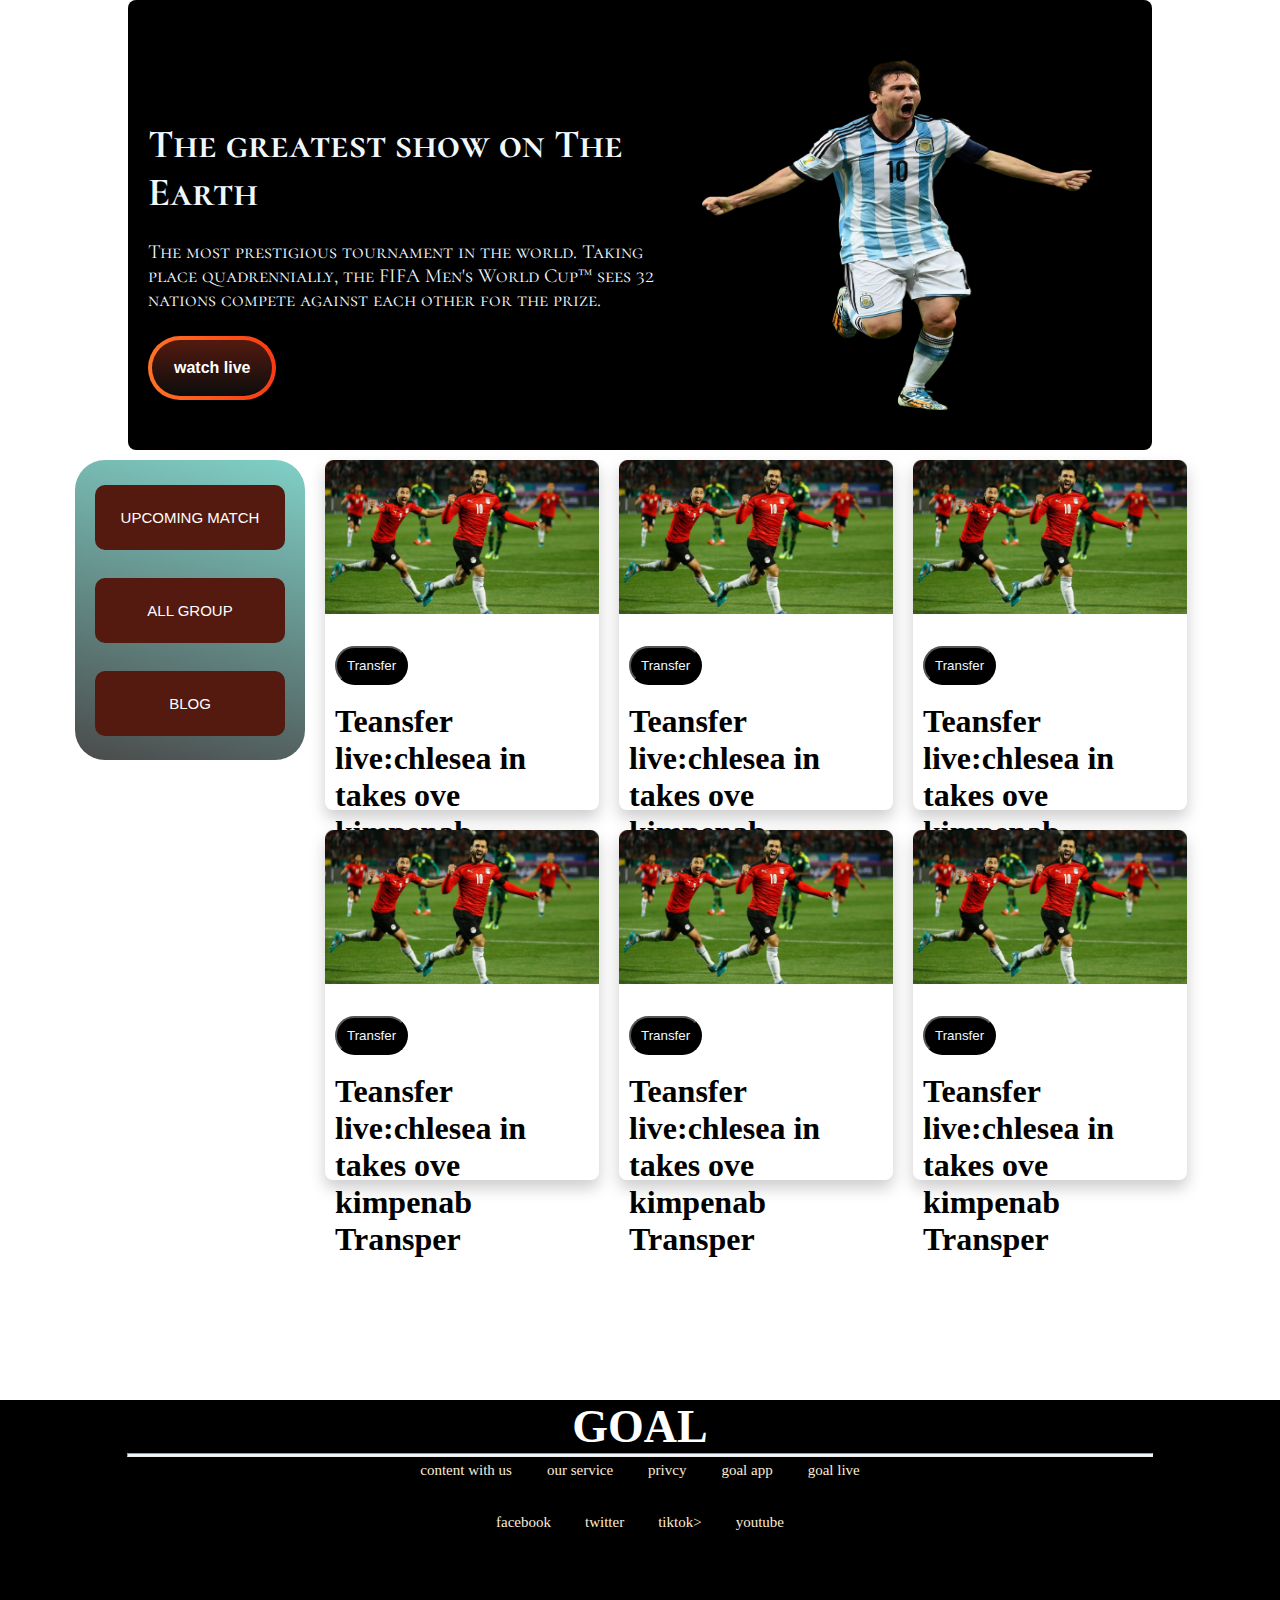
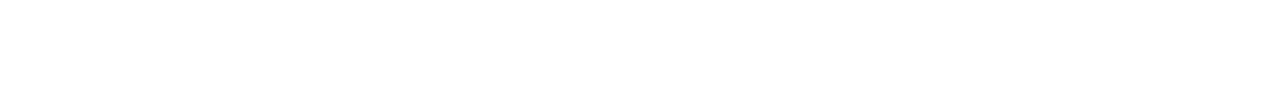
<file: index.html>
<!DOCTYPE html>
<html lang="en">

<head>
    <meta charset="UTF-8">
    <meta http-equiv="X-UA-Compatible" content="IE=edge">
    <meta name="viewport" content="width=device-width, initial-scale=1.0">
    <title>World Cop</title>
    <link rel="stylesheet" href="mobile.css" media="screen and (max-width: 480px)">
    <link rel="stylesheet" href="tablat.css" media="screen and (max-width:992px)">
    <link rel="stylesheet" href="style2.css">
    <link rel="preconnect" href="https://fonts.googleapis.com">
    <link rel="preconnect" href="https://fonts.gstatic.com">
    <link
        href="https://fonts.googleapis.com/css2?family=Cormorant+SC:wght@300;400;500;600&family=Edu+VIC+WA+NT+Beginner&family=IBM+Plex+Serif:ital,wght@1,500&family=Ibarra+Real+Nova:ital@1&display=swap"
        rel="stylesheet">
    <link rel=" stylesheet" href="https://cdnjs.cloudflare.com/ajax/libs/font-awesome/6.1.1/css/all.min.css"
        integrity="sha512-KfkfwYDsLkIlwQp6LFnl8zNdLGxu9YAA1QvwINks4PhcElQSvqcyVLLD9aMhXd13uQjoXtEKNosOWaZqXgel0g=="
        crossorigin="anonymous" referrerpolicy="no-referrer" />
</head>

<body>

    <section class="full">

        <div class="latter">
            <h1>The greatest show on The Earth</h1><br>
            <p>The most prestigious tournament in the world. Taking place quadrennially, the FIFA Men's World Cup™ sees
                32 nations compete against each other for the prize.

            </p>
            <br><button class="world-cop">watch live <i class="fa-solid fa-angles-right"></i></button>

        </div>
        <div class="image">
            <img class="image" src="misse.png" alt="">
        </div>
    </section>



    <section class="section2">

        <div class="manu-body">


            <a class="btn" href="assist.html">Upcoming Match</a><br>
            <a class="btn" href="">All Group</a><br>
            <a class="btn" href="">Blog</a>




        </div><br><br>


        <div class="card-body">
            <div class="all-card">
                <div class="card">
                    <img class="pic" src="blogimage.png" alt=""><br>
                    <div class="transper">
                        <br><button class="blog-btn">Transfer</button><br><br>
                        <h1>Teansfer live:chlesea in takes ove kimpenab Transper</h1>

                    </div>

                </div>

            </div>
            <div class="all-card">
                <div class="card">
                    <img class="pic" src="blogimage.png" alt=""><br>
                    <div class="transper">
                        <br><button class="blog-btn">Transfer</button><br><br>
                        <h1>Teansfer live:chlesea in takes ove kimpenab Transper</h1>
                    </div>

                </div>

            </div>
            <div class="all-card">
                <div class="card">
                    <img class="pic" src="blogimage.png" alt=""><br>
                    <div class="transper">
                        <br><button class="blog-btn">Transfer</button><br><br>
                        <h1>Teansfer live:chlesea in takes ove kimpenab Transper</h1>
                    </div>

                </div>
            </div>
            <div class="all-card">
                <div class="card">
                    <img class="pic" src="blogimage.png" alt=""><br>
                    <div class="transper">
                        <br><button class="blog-btn">Transfer</button><br><br>
                        <h1>Teansfer live:chlesea in takes ove kimpenab Transper</h1>
                    </div>

                </div>
            </div>
            <div class="all-card">
                <div class="card">
                    <img class="pic" src="blogimage.png" alt=""><br>
                    <div class="transper">
                        <br><button class="blog-btn">Transfer</button><br><br>
                        <h1>Teansfer live:chlesea in takes ove kimpenab Transper</h1>
                    </div>

                </div>
            </div>
            <div class="all-card">
                <div class="card">
                    <img class="pic" src="blogimage.png" alt=""><br>
                    <div class="transper">
                        <br><button class="blog-btn">Transfer</button><br><br>
                        <h1>Teansfer live:chlesea in takes ove kimpenab Transper</h1>
                    </div>

                </div>
            </div>


        </div>
        </div>


    </section>

    <section class="section-3">
        <div class="footer">
            <div>
                <h1>GOAL</h1>
            </div>
        </div>
        <hr>

        <div class="footer-info">
            <a href="#">content with us</a>
            <a href="#"> our service</a>
            <a href="#"> privcy</a>
            <a href="#">goal app</a>
            <a href="#">goal live</a>
        </div><br>
        <div class="footer-link">
            <a href="#"> <i class="fa-brands fa-facebook"></i>facebook</a>
            <a href="#"> <i class="fa-brands fa-twitter"></i>twitter</a>
            <a href="#"><i class="fa-brands fa-tiktok"></i>tiktok></i></a>
            <a href="#"> <i class="fa-brands fa-youtube"></i>youtube</a>
        </div>
    </section>

</body>

</html>
</file>
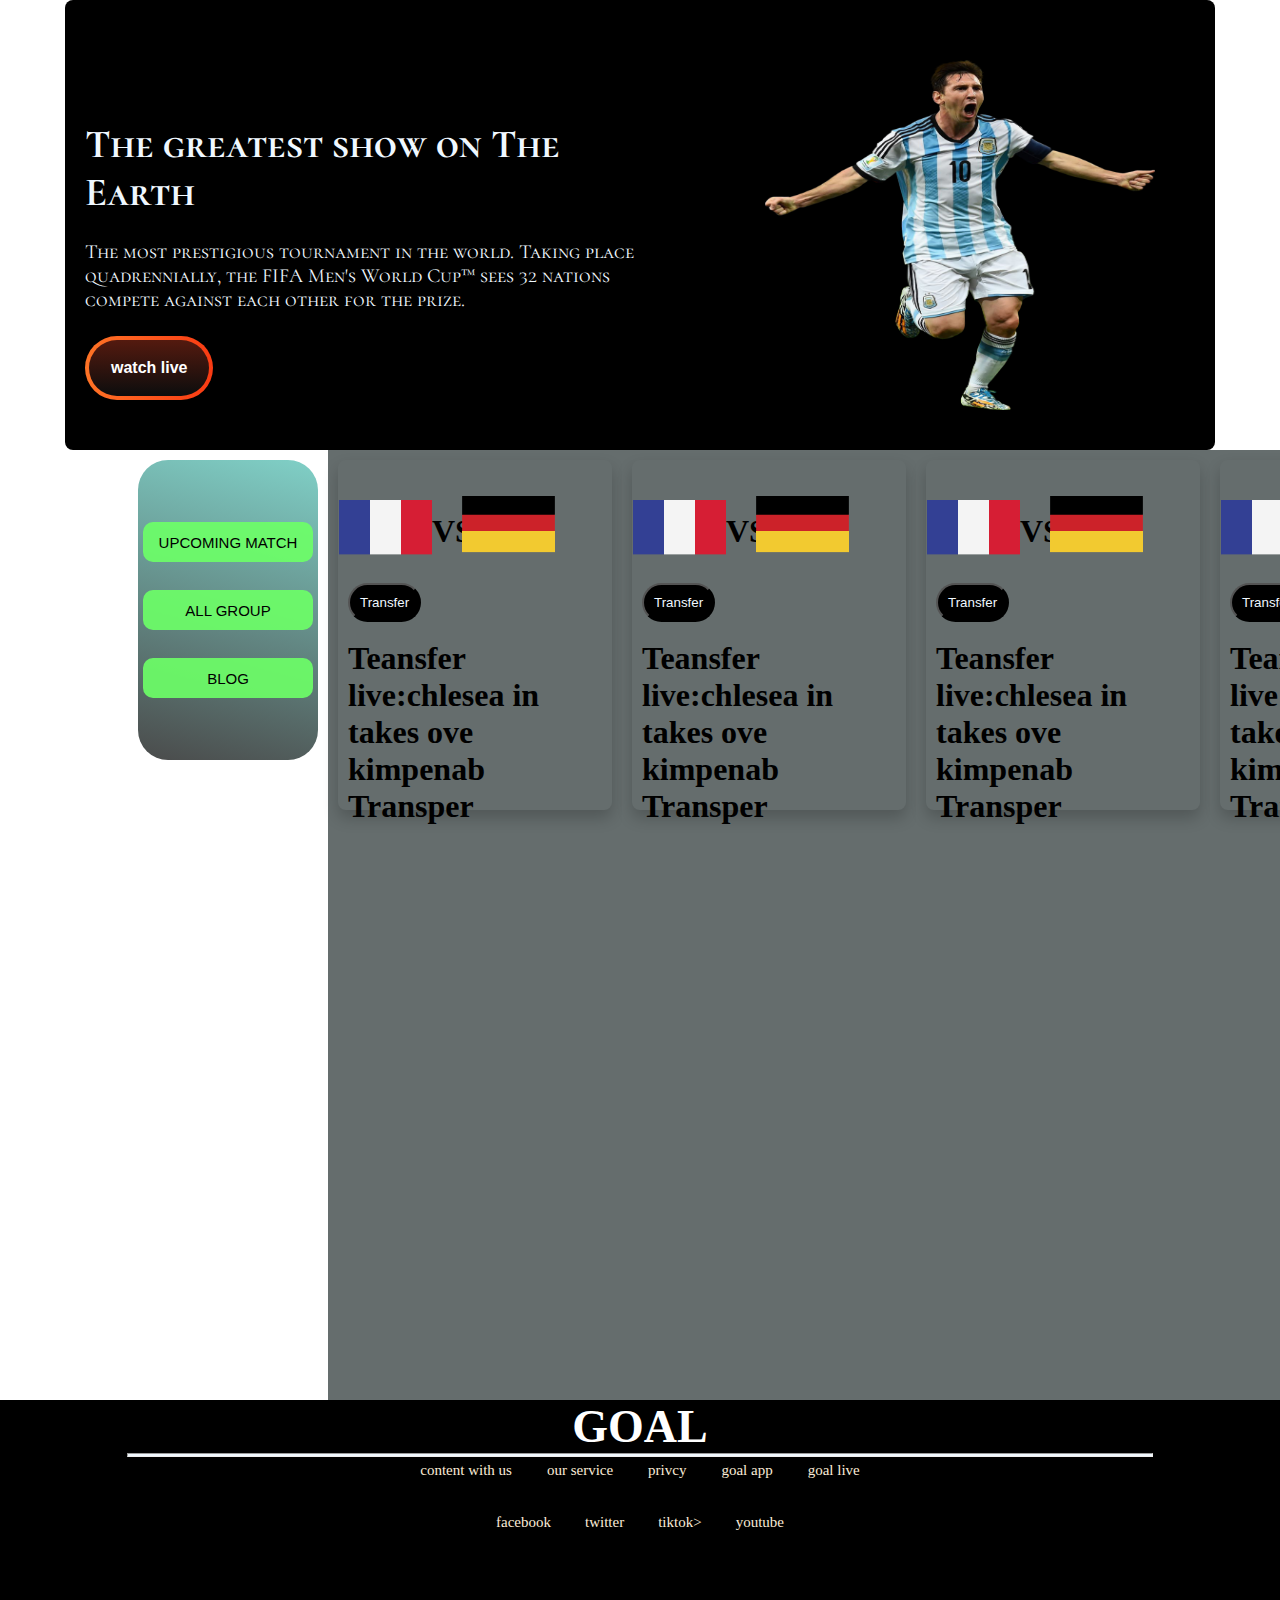
<file: assist.html>
<!DOCTYPE html>
<html lang="en">

<head>
    <meta charset="UTF-8">
    <meta http-equiv="X-UA-Compatible" content="IE=edge">
    <meta name="viewport" content="width=device-width, initial-scale=1.0">
    <title>World Cop</title>
    <link rel="stylesheet" href="assist.css">
    <link rel="preconnect" href="https://fonts.googleapis.com">
    <link rel="preconnect" href="https://fonts.gstatic.com">
    <link
        href="https://fonts.googleapis.com/css2?family=Cormorant+SC:wght@300;400;500;600&family=Edu+VIC+WA+NT+Beginner&family=IBM+Plex+Serif:ital,wght@1,500&family=Ibarra+Real+Nova:ital@1&display=swap"
        rel="stylesheet">
    <link rel=" stylesheet" href="https://cdnjs.cloudflare.com/ajax/libs/font-awesome/6.1.1/css/all.min.css"
        integrity="sha512-KfkfwYDsLkIlwQp6LFnl8zNdLGxu9YAA1QvwINks4PhcElQSvqcyVLLD9aMhXd13uQjoXtEKNosOWaZqXgel0g=="
        crossorigin="anonymous" referrerpolicy="no-referrer" />
</head>

<body id="upcoming">

    <section class="full">

        <div class="latter">
            <h1>The greatest show on The Earth</h1><br>
            <p>The most prestigious tournament in the world. Taking place quadrennially, the FIFA Men's World Cup™ sees
                32 nations compete against each other for the prize.

            </p>
            <br><button class="world-cop">watch live <i class="fa-solid fa-angles-right"></i></button>

        </div>
        <div class="image">
            <img class="image" src="misse.png" alt="">
        </div>
    </section>



    <section class="section2">

        <div class="manu-body">


            <a class="btn" href="">Upcoming Match</a><br>
            <a class="btn" href="">All Group</a><br>
            <a class="btn" href="">Blog</a>




        </div><br><br>


        <div class="card-body">
            <div class="all-card">
                <div class="card">
                    <img class="pic" src="Flag.png" alt=""><br>
                    <h1 class="vs">VS</h1><br>
                    <img class="pic1" src="germany Flag.png" alt=""><br>
                    <div class="transper">
                        <br><button class="blog-btn">Transfer</button><br><br>
                        <h1>Teansfer live:chlesea in takes ove kimpenab Transper</h1>
                    </div>

                </div>

            </div>
        </div>

        <div class="card-body">
            <div class="all-card">
                <div class="card">
                    <img class="pic" src="Flag.png" alt=""><br>
                    <h1 class="vs">VS</h1><br>
                    <img class="pic1" src="germany Flag.png" alt=""><br>
                    <div class="transper">
                        <br><button class="blog-btn">Transfer</button><br><br>
                        <h1>Teansfer live:chlesea in takes ove kimpenab Transper</h1>
                    </div>

                </div>

            </div>
        </div>

        <div class="card-body">
            <div class="all-card">
                <div class="card">
                    <img class="pic" src="Flag.png" alt=""><br>
                    <h1 class="vs">VS</h1><br>
                    <img class="pic1" src="germany Flag.png" alt=""><br>
                    <div class="transper">
                        <br><button class="blog-btn">Transfer</button><br><br>
                        <h1>Teansfer live:chlesea in takes ove kimpenab Transper</h1>
                    </div>

                </div>

            </div>
        </div>

        <div class="card-body">
            <div class="all-card">
                <div class="card">
                    <img class="pic" src="Flag.png" alt=""><br>
                    <h1 class="vs">VS</h1><br>
                    <img class="pic1" src="germany Flag.png" alt=""><br>
                    <div class="transper">
                        <br><button class="blog-btn">Transfer</button><br><br>
                        <h1>Teansfer live:chlesea in takes ove kimpenab Transper</h1>
                    </div>

                </div>

            </div>
        </div>

        <div class="card-body">
            <div class="all-card">
                <div class="card">
                    <img class="pic" src="Flag.png" alt=""><br>
                    <h1 class="vs">VS</h1><br>
                    <img class="pic1" src="germany Flag.png" alt=""><br>
                    <div class="transper">
                        <br><button class="blog-btn">Transfer</button><br><br>
                        <h1>Teansfer live:chlesea in takes ove kimpenab Transper</h1>
                    </div>

                </div>

            </div>
        </div>

        <div class="card-body">
            <div class="all-card">
                <div class="card">
                    <img class="pic" src="Flag.png" alt=""><br>
                    <h1 class="vs">VS</h1><br>
                    <img class="pic1" src="germany Flag.png" alt=""><br>
                    <div class="transper">
                        <br><button class="blog-btn">Transfer</button><br><br>
                        <h1>Teansfer live:chlesea in takes ove kimpenab Transper</h1>
                    </div>

                </div>

            </div>
        </div>



    </section>

    <section class="section-3">
        <div class="footer">
            <div>
                <h1>GOAL</h1>
            </div>
        </div>
        <hr>

        <div class="footer-info">
            <a href="#">content with us</a>
            <a href="#"> our service</a>
            <a href="#"> privcy</a>
            <a href="#">goal app</a>
            <a href="#">goal live</a>
        </div><br>
        <div class="footer-link">
            <a href="#"> <i class="fa-brands fa-facebook"></i>facebook</a>
            <a href="#"> <i class="fa-brands fa-twitter"></i>twitter</a>
            <a href="#"><i class="fa-brands fa-tiktok"></i>tiktok></i></a>
            <a href="#"> <i class="fa-brands fa-youtube"></i>youtube</a>
        </div>
    </section>

</body>

</html>
</file>
<file: mobile.css>
* {
    padding: 0px;
    margin: 0px;

}



.full {

    width: 430px;
    height: 650px;
    background-color: rgb(0, 0, 0);
    border-radius: 8px;
    margin: auto;
}

.latter {
    color: aliceblue;
    width: 65%;
    font-size: 20px;
    font-family: 'Cormorant SC', serif;
    text-align: center;
    padding-top: 35px;
    padding-left: 70px;
}

.image {
    width: 330px;
    height: 230px;
    padding-left: 35px;
    padding-top: 13px;
}



.world-cop {

    align-items: center;
    appearance: none;
    background-clip: padding-box;
    background-color: initial;
    background-image: none;
    border-style: none;
    box-sizing: border-box;
    color: #fff;
    cursor: pointer;
    display: inline-block;
    flex-direction: row;
    flex-shrink: 0;
    font-family: Eina01, sans-serif;
    font-size: 16px;
    font-weight: 800;
    justify-content: center;
    line-height: 24px;
    margin: 0;
    min-height: 64px;
    outline: none;
    overflow: visible;
    padding: 19px 26px;
    pointer-events: auto;
    position: relative;
    text-align: center;
    text-decoration: none;
    text-transform: none;
    user-select: none;
    -webkit-user-select: none;
    touch-action: manipulation;
    vertical-align: middle;
    width: auto;
    word-break: keep-all;
    z-index: 0;
}



.world-cop:before,
.world-cop:after {
    border-radius: 80px;
}

.world-cop:before {
    background-image: linear-gradient(92.83deg, #ff7426 0, #f93a13 100%);
    content: "";
    display: block;
    height: 100%;
    left: 0;
    overflow: hidden;
    position: absolute;
    top: 0;
    width: 100%;
    z-index: -2;
}

.world-cop:after {
    background-color: initial;
    background-image: linear-gradient(#541a0f 0, #0c0d0d 100%);
    bottom: 4px;
    content: "";
    display: block;
    left: 4px;
    overflow: hidden;
    position: absolute;
    right: 4px;
    top: 4px;
    transition: all 100ms ease-out;
    z-index: -1;
}

.world-cop:hover:not(:disabled):before {
    background: linear-gradient(92.83deg, rgb(255, 116, 38) 0%, rgb(249, 58, 19) 100%);
}

.world-cop:hover:not(:disabled):after {
    bottom: 0;
    left: 0;
    right: 0;
    top: 0;
    transition-timing-function: ease-in;
    opacity: 0;
}

.world-cop:active:not(:disabled) {
    color: #ccc;
}

.world-cop:active:not(:disabled):before {
    background-image: linear-gradient(0deg, rgba(0, 0, 0, .2), rgba(0, 0, 0, .2)), linear-gradient(92.83deg, #ff7426 0, #f93a13 100%);
}

.world-cop:active:not(:disabled):after {
    background-image: linear-gradient(#541a0f 0, #0c0d0d 100%);
    bottom: 4px;
    left: 4px;
    right: 4px;
    top: 4px;
}

.world-cop:disabled {
    cursor: default;
    opacity: .24;
    clear: both;
}

.section2 {
    width: 1150px;
    height: 1500px;
    background-color: rgb(137, 8, 8);
    border-radius: 8px;
    margin: auto;
    display: flex;




}




.manu-body {
    text-align: center;

    padding: 15px;


}

.manu-body .btn {
    background-color: #396857;

    border: 1px solid rgb(91, 243, 91);

    color: white;

    padding: 5px 10px;




    display: block;
    width: 150px;
    height: 30px;
    margin: auto;
    border-radius: 15px;


}

.card-body {

    padding: 10px;



}

.card {
    box-shadow: 0 8px 16px 0 rgba(0, 0, 0, 0.2);
    transition: 0.3s;
    width: 430px;
    height: 420px;

    margin: auto;
    border-radius: 8px;
    padding: 60px 0;



}

.pic {
    width: 430px;
    height: 200;
}

.card:hover {
    box-shadow: 8px 16px 36px 8px rgba(0, 0, 0, 0.2);
}



.transper {
    padding: 10px;
    margin: auto;
}

.blog-btn {
    background-color: black;
    color: aliceblue;
    padding: 10px;
    border-radius: 30px;

}




.section-3 {
    height: 200px;
    width: 100%;
    background-color: rgb(0, 0, 0);
}

.footer {
    margin: auto;
    font-size: 23px;
    text-align: center;
    color: #fff;
}

hr {
    padding: 5px solid;
    width: 80%;
    margin: auto;
    height: 1.8px;
    background-color: aliceblue;
}

.footer-info {
    text-align: center;
    font-size: 20px;


}

a {
    font-size: 15px;
    padding: 10px;
    color: antiquewhite;
    text-decoration: none;
    text-align: center;
    margin: 5px;

}

.footer-link {
    text-decoration: none;
    text-align: center;
    padding: 10px;
    margin: 5px;
}
</file>
<file: tablat.css>
* {
    padding: 0px;
    margin: 0px;

}



.full {
    width: 800px;
    height: 450px;
    background-color: black;
    border-radius: 8px;
    margin: auto;
}

.latter {
    color: aliceblue;
    width: 50%;
    padding-top: 50px;
    display: inline-block;
    padding: 20px;
    padding-top: 120px;
    font-size: 20px;
    font-family: 'Cormorant SC', serif;


}

.image {
    width: 390px;
    height: 350px;
    float: right;
    padding: 30px;
}



.world-cop {

    align-items: center;
    appearance: none;
    background-clip: padding-box;
    background-color: initial;
    background-image: none;
    border-style: none;
    box-sizing: border-box;
    color: #fff;
    cursor: pointer;
    display: inline-block;
    flex-direction: row;
    flex-shrink: 0;
    font-family: Eina01, sans-serif;
    font-size: 16px;
    font-weight: 800;
    justify-content: center;
    line-height: 24px;
    margin: 0;
    min-height: 64px;
    outline: none;
    overflow: visible;
    padding: 19px 26px;
    pointer-events: auto;
    position: relative;
    text-align: center;
    text-decoration: none;
    text-transform: none;
    user-select: none;
    -webkit-user-select: none;
    touch-action: manipulation;
    vertical-align: middle;
    width: auto;
    word-break: keep-all;
    z-index: 0;
}



.world-cop:before,
.world-cop:after {
    border-radius: 80px;
}

.world-cop:before {
    background-image: linear-gradient(92.83deg, #ff7426 0, #f93a13 100%);
    content: "";
    display: block;
    height: 100%;
    left: 0;
    overflow: hidden;
    position: absolute;
    top: 0;
    width: 100%;
    z-index: -2;
}

.world-cop:after {
    background-color: initial;
    background-image: linear-gradient(#541a0f 0, #0c0d0d 100%);
    bottom: 4px;
    content: "";
    display: block;
    left: 4px;
    overflow: hidden;
    position: absolute;
    right: 4px;
    top: 4px;
    transition: all 100ms ease-out;
    z-index: -1;
}

.world-cop:hover:not(:disabled):before {
    background: linear-gradient(92.83deg, rgb(255, 116, 38) 0%, rgb(249, 58, 19) 100%);
}

.world-cop:hover:not(:disabled):after {
    bottom: 0;
    left: 0;
    right: 0;
    top: 0;
    transition-timing-function: ease-in;
    opacity: 0;
}

.world-cop:active:not(:disabled) {
    color: #ccc;
}

.world-cop:active:not(:disabled):before {
    background-image: linear-gradient(0deg, rgba(0, 0, 0, .2), rgba(0, 0, 0, .2)), linear-gradient(92.83deg, #ff7426 0, #f93a13 100%);
}

.world-cop:active:not(:disabled):after {
    background-image: linear-gradient(#541a0f 0, #0c0d0d 100%);
    bottom: 4px;
    left: 4px;
    right: 4px;
    top: 4px;
}

.world-cop:disabled {
    cursor: default;
    opacity: .24;
    clear: both;
}

.section2 {
    width: 600px;
    background-color: rgb(72, 255, 0);
    color: #f93a13;
    margin: auto;



}




.manu-body {
    text-align: center;
    margin: auto;


}

.manu-body .btn {
    background-color: #396857;

    border: 1px solid rgb(91, 243, 91);

    color: white;

    padding: 10px 24px;




    display: inline;
    gap: 20px;
    margin: auto;

}

.card-body {


    background-color: aqua;
    display: grid;
    grid-template-columns: repeat(2, 1fr);
}

.card {
    box-shadow: 0 8px 16px 0 rgba(0, 0, 0, 0.2);
    transition: 0.3s;
    width: 274px;
    height: 350px;
    float: left;
    margin: 10px;
    border-radius: 8px;

}

.pic {
    width: 274px;
    height: 120;
}



.section-3 {
    height: 200px;
    width: 800px;
    background-color: rgb(0, 0, 0);
}

.footer {
    margin: auto;
    font-size: 23px;
    text-align: center;
    color: #fff;
}

hr {
    padding: 5px solid;
    width: 80%;
    margin: auto;
    height: 1.8px;
    background-color: aliceblue;
}

.footer-info {
    text-align: center;
    font-size: 20px;


}

a {
    font-size: 15px;
    padding: 10px;
    color: antiquewhite;
    text-decoration: none;
    text-align: center;
    margin: 5px;

}

.footer-link {
    text-decoration: none;
    text-align: center;
    padding: 10px;
    margin: 5px;
}
</file>
<file: style2.css>
* {
    padding: 0px;
    margin: 0px;
}

.full {
    width: 1024px;
    height: 450px;
    background-color: black;
    border-radius: 8px;
    margin: auto;
}

.latter {
    color: aliceblue;
    width: 50%;
    padding-top: 50px;
    display: inline-block;
    padding: 20px;
    padding-top: 120px;
    font-size: 20px;
    font-family: 'Cormorant SC', serif;


}

.image {
    width: 390px;
    height: 350px;
    float: right;
    padding: 30px;
}



/* CSS */
.world-cop {

    align-items: center;
    appearance: none;
    background-clip: padding-box;
    background-color: initial;
    background-image: none;
    border-style: none;
    box-sizing: border-box;
    color: #fff;
    cursor: pointer;
    display: inline-block;
    flex-direction: row;
    flex-shrink: 0;
    font-family: Eina01, sans-serif;
    font-size: 16px;
    font-weight: 800;
    justify-content: center;
    line-height: 24px;
    margin: 0;
    min-height: 64px;
    outline: none;
    overflow: visible;
    padding: 19px 26px;
    pointer-events: auto;
    position: relative;
    text-align: center;
    text-decoration: none;
    text-transform: none;
    user-select: none;
    -webkit-user-select: none;
    touch-action: manipulation;
    vertical-align: middle;
    width: auto;
    word-break: keep-all;
    z-index: 0;
}



.world-cop:before,
.world-cop:after {
    border-radius: 80px;
}

.world-cop:before {
    background-image: linear-gradient(92.83deg, #ff7426 0, #f93a13 100%);
    content: "";
    display: block;
    height: 100%;
    left: 0;
    overflow: hidden;
    position: absolute;
    top: 0;
    width: 100%;
    z-index: -2;
}

.world-cop:after {
    background-color: initial;
    background-image: linear-gradient(#541a0f 0, #0c0d0d 100%);
    bottom: 4px;
    content: "";
    display: block;
    left: 4px;
    overflow: hidden;
    position: absolute;
    right: 4px;
    top: 4px;
    transition: all 100ms ease-out;
    z-index: -1;
}

.world-cop:hover:not(:disabled):before {
    background: linear-gradient(92.83deg, rgb(255, 116, 38) 0%, rgb(249, 58, 19) 100%);
}

.world-cop:hover:not(:disabled):after {
    bottom: 0;
    left: 0;
    right: 0;
    top: 0;
    transition-timing-function: ease-in;
    opacity: 0;
}

.world-cop:active:not(:disabled) {
    color: #ccc;
}

.world-cop:active:not(:disabled):before {
    background-image: linear-gradient(0deg, rgba(0, 0, 0, .2), rgba(0, 0, 0, .2)), linear-gradient(92.83deg, #ff7426 0, #f93a13 100%);
}

.world-cop:active:not(:disabled):after {
    background-image: linear-gradient(#541a0f 0, #0c0d0d 100%);
    bottom: 4px;
    left: 4px;
    right: 4px;
    top: 4px;
}

.world-cop:disabled {
    cursor: default;
    opacity: .24;
}



.section2 {
    width: 1150px;
    height: 950px;
    background-color: rgb(255, 255, 255);
    border-radius: 8px;
    margin: auto;
    display: flex;


}

.manu-body {

    display: flex;
    flex: 1;
    flex-direction: column;
    justify-content: center;
    align-items: center;
    width: 250px;
    height: 300px;
    border-radius: 30px;

    background-image: linear-gradient(15deg, #4a4b4b 0%, #80d0c7 100%);
    text-align: center;
    margin: 10px;




}

.btn {


    position: relative;
    display: flex;


    text-decoration: none;
    background-color: #541a0f;
    color: #fff;
    border-radius: 10px;

    width: 170px;
    height: 45px;
    font-family: 'Poppins', 'Helvetica', sans-serif;
    text-transform: uppercase;
    justify-content: center;
    align-items: center;




}

.card {
    box-shadow: 0 8px 16px 0 rgba(0, 0, 0, 0.2);
    transition: 0.5s;
    width: 274px;
    height: 350px;
    float: left;
    margin: 10px;
    border-radius: 8px;

}

.pic {
    width: 274px;
    height: 120;
}

.card:hover {
    box-shadow: 8px 16px 36px 8px rgba(0, 0, 0, 0.2);
}

.container {
    padding: 2px 16px;
}

.transper {
    padding: 10px;
    margin: auto;
}

.blog-btn {
    background-color: black;
    color: aliceblue;
    padding: 10px;
    border-radius: 30px;

}

.card-body {
    width: 900px;
    height: 1250px;
    ;
}

.section-3 {
    height: 200px;
    width: 100%;
    background-color: rgb(0, 0, 0);
}

.footer {
    margin: auto;
    font-size: 23px;
    text-align: center;
    color: #fff;
}

hr {
    padding: 5px solid;
    width: 80%;
    margin: auto;
    height: 1.8px;
    background-color: aliceblue;
}

.footer-info {
    text-align: center;
    font-size: 20px;


}

a {
    font-size: 15px;
    padding: 10px;
    color: antiquewhite;
    text-decoration: none;
    text-align: center;
    margin: 5px;

}

.footer-link {
    text-decoration: none;
    text-align: center;
    padding: 10px;
    margin: 5px;
}
}
</file>
<file: assist.css>
* {
    padding: 0px;
    margin: 0px;
}

.full {
    width: 1150px;
    height: 450px;
    background-color: black;
    border-radius: 8px;
    margin: auto;
}

.latter {
    color: aliceblue;
    width: 50%;
    padding-top: 50px;
    display: inline-block;
    padding: 20px;
    padding-top: 120px;
    font-size: 20px;
    font-family: 'Cormorant SC', serif;


}

.image {
    width: 390px;
    height: 350px;
    float: right;
    padding: 30px;
}



/* CSS */
.world-cop {

    align-items: center;
    appearance: none;
    background-clip: padding-box;
    background-color: initial;
    background-image: none;
    border-style: none;
    box-sizing: border-box;
    color: #fff;
    cursor: pointer;
    display: inline-block;
    flex-direction: row;
    flex-shrink: 0;
    font-family: Eina01, sans-serif;
    font-size: 16px;
    font-weight: 800;
    justify-content: center;
    line-height: 24px;
    margin: 0;
    min-height: 64px;
    outline: none;
    overflow: visible;
    padding: 19px 26px;
    pointer-events: auto;
    position: relative;
    text-align: center;
    text-decoration: none;
    text-transform: none;
    user-select: none;
    -webkit-user-select: none;
    touch-action: manipulation;
    vertical-align: middle;
    width: auto;
    word-break: keep-all;
    z-index: 0;
}



.world-cop:before,
.world-cop:after {
    border-radius: 80px;
}

.world-cop:before {
    background-image: linear-gradient(92.83deg, #ff7426 0, #f93a13 100%);
    content: "";
    display: block;
    height: 100%;
    left: 0;
    overflow: hidden;
    position: absolute;
    top: 0;
    width: 100%;
    z-index: -2;
}

.world-cop:after {
    background-color: initial;
    background-image: linear-gradient(#541a0f 0, #0c0d0d 100%);
    bottom: 4px;
    content: "";
    display: block;
    left: 4px;
    overflow: hidden;
    position: absolute;
    right: 4px;
    top: 4px;
    transition: all 100ms ease-out;
    z-index: -1;
}

.world-cop:hover:not(:disabled):before {
    background: linear-gradient(92.83deg, rgb(255, 116, 38) 0%, rgb(249, 58, 19) 100%);
}

.world-cop:hover:not(:disabled):after {
    bottom: 0;
    left: 0;
    right: 0;
    top: 0;
    transition-timing-function: ease-in;
    opacity: 0;
}

.world-cop:active:not(:disabled) {
    color: #ccc;
}

.world-cop:active:not(:disabled):before {
    background-image: linear-gradient(0deg, rgba(0, 0, 0, .2), rgba(0, 0, 0, .2)), linear-gradient(92.83deg, #ff7426 0, #f93a13 100%);
}

.world-cop:active:not(:disabled):after {
    background-image: linear-gradient(#541a0f 0, #0c0d0d 100%);
    bottom: 4px;
    left: 4px;
    right: 4px;
    top: 4px;
}

.world-cop:disabled {
    cursor: default;
    opacity: .24;
}



.section2 {
    width: 1024px;
    height: 950px;
    background-color: rgb(255, 255, 255);
    border-radius: 8px;
    margin: auto;
    display: flex;


}

.manu-body {

    display: flex;
    flex: 1;
    flex-direction: column;
    justify-content: center;
    align-items: center;
    width: 250px;
    height: 300px;
    border-radius: 30px;

    background-image: linear-gradient(15deg, #4a4b4b 0%, #80d0c7 100%);
    text-align: center;
    margin: 10px;




}

.btn {


    position: relative;
    display: flex;


    text-decoration: none;
    background-color: #6cff67e9;
    color: rgb(0, 0, 0);
    border-radius: 10px;

    width: 150px;
    height: 20px;
    font-family: 'Poppins', 'Helvetica', sans-serif;
    text-transform: uppercase;
    justify-content: center;
    align-items: center;




}



.card {
    box-shadow: 0 8px 16px 0 rgba(0, 0, 0, 0.2);
    transition: 0.3s;
    width: 274px;
    height: 350px;
    float: left;
    margin: 10px;
    border-radius: 8px;
}

.pic1 {
    padding-bottom: 30px;
    width: 115x;
    height: 120;
    float: left;

}

.vs {
    width: 30px;
    text-align: center;

    float: left;
    display: inline;
    margin: auto;
    padding-top: 35px;
}

.pic {
    width: 120x;
    height: 132;
    float: left;
    padding-top: 40px;

}

.card:hover {
    box-shadow: 8px 16px 36px 8px rgba(0, 0, 0, 0.2);
}

.container {
    padding: 2px 16px;
}

.transper {
    padding: 10px;
    margin: auto;
}

.blog-btn {
    background-color: black;
    color: aliceblue;
    padding: 10px;
    border-radius: 30px;

}

.card-body {


    background-color: rgb(101, 109, 109);
    display: grid;
    grid-template-columns: repeat(3, 1fr);
}

.section-3 {
    height: 200px;
    width: 100%;
    background-color: rgb(0, 0, 0);
}

.footer {
    margin: auto;
    font-size: 23px;
    text-align: center;
    color: #fff;
}

hr {
    padding: 5px solid;
    width: 80%;
    margin: auto;
    height: 1.8px;
    background-color: aliceblue;
}

.footer-info {
    text-align: center;
    font-size: 20px;


}

a {
    font-size: 15px;
    padding: 10px;
    color: antiquewhite;
    text-decoration: none;
    text-align: center;
    margin: 5px;

}

.footer-link {
    text-decoration: none;
    text-align: center;
    padding: 10px;
    margin: 5px;
}
</file>
